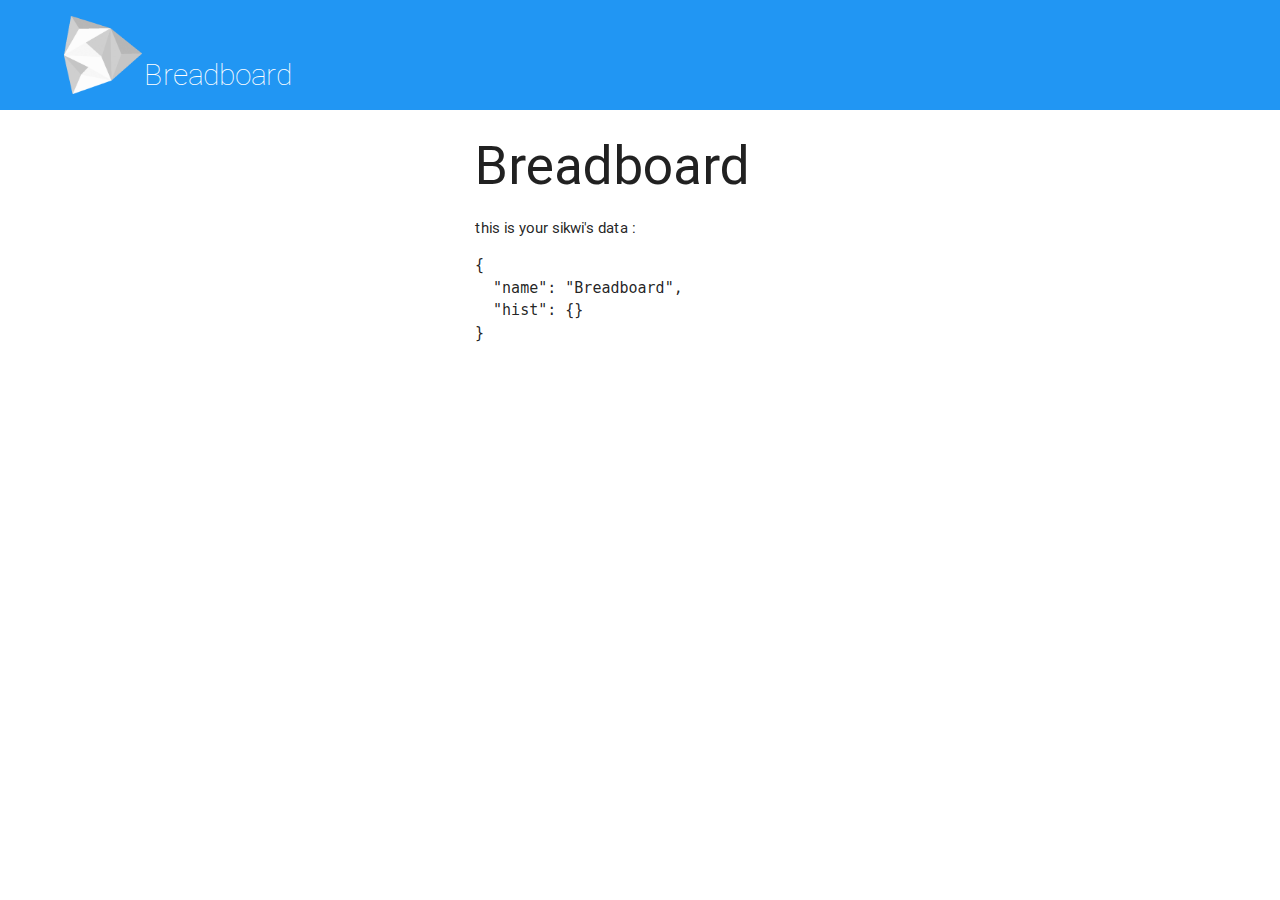
<file: V1/index.html>
<html>
	<head>
		<link rel=icon href="./favicon.ico">
		<link rel=stylesheet href=./i.css>
		<meta name=viewport content='initial-scale=1.0'>
		<title>Breadboard</title>
	</head>
	<body>
		<p>{"name":"Breadboard","hist":{}}</p>
		<iframe src=./default/index.html></iframe>
		<script src=./j.js></script>
	</body>
</html>
</file>
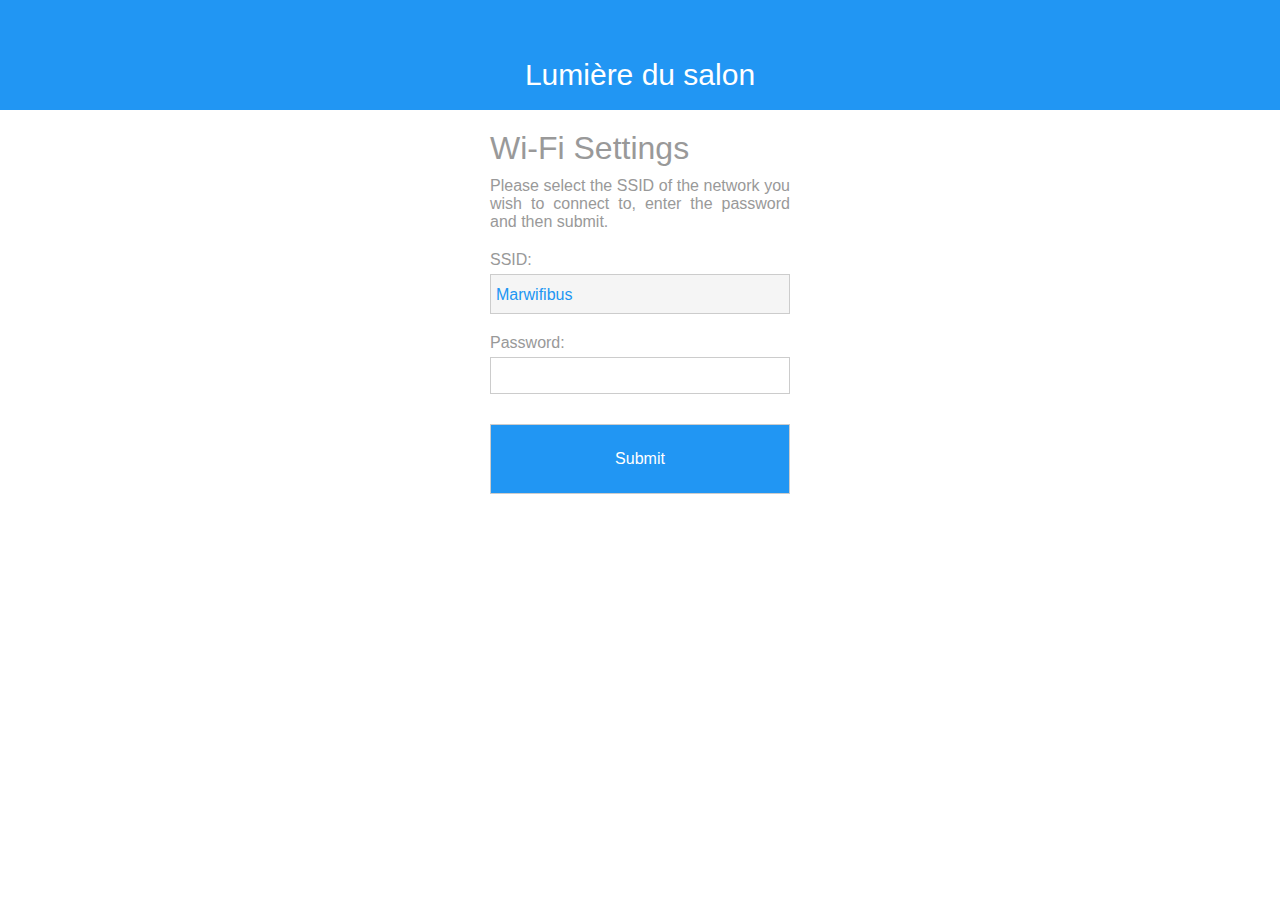
<file: V1/accessPoint/index.html>
<!DOCTYPE html>
<html>
  <head>
    <title>Sikwi</title>
    <meta name=viewport content="width=device-width,user-scalable=0">
    <style>
      html, body {
        width : 100%;
        height: 100%;
        font-family: sans-serif;
        margin: 0;
      }
      body *{
        -webkit-appearance: none;
        font-weight: 100;
        margin: 0;
        padding: 0;
        display: block;
      }
      header{
        height: 110px;
        background-color: #2196f3;
        color: #FFF;
        line-height: 150px;
        font-size: 30px;
        text-align: center;
      }
      h1{
        margin-top: 20px;
      }
      p{
        margin: 10px 0px;
        text-align: justify;
      }
      #content {
        max-width: 300px;
        margin: auto;
        color : #999;
      }
      select, input{
        border: 1px solid #ccc;
        font-size: 16px;
        color : #2196f3;
        font-weight: 400;
      }
      select{
        display: inline;
        height: 40px;
        padding: 5px;
        width: 100%;
        background: #F5F5F5;
      }
      input{
        height: 25px;
        width: 278px;
        padding: 5px 10px;
      }
      #button{
        width: 100%;
        height: 70px;
        background-color: #2196f3;
        color: #FFF;
        margin: 30px 0;
      }
      label{
        margin: 20px 0 5px;
      }
    </style>
  </head>
  <body>
    <header>
    Lumi&egrave;re du salon
    </header>
    <div id=content>
      <h1>Wi-Fi Settings</h1>
      <p>Please select the SSID of the network you wish to connect to, enter the password and then submit.</p>
      <form method=get action=setap>
        <label>SSID: </label>
          <select name=ssid>
            <option>Marwifibus</option>
            <option>Test</option>
            <option>Coucou</option>
          </select>
        <label>Password: </label>
          <input name=pass length=64>
        <input id=button type=submit>
      </form>
    </div>
  </body>
</html>
</file>
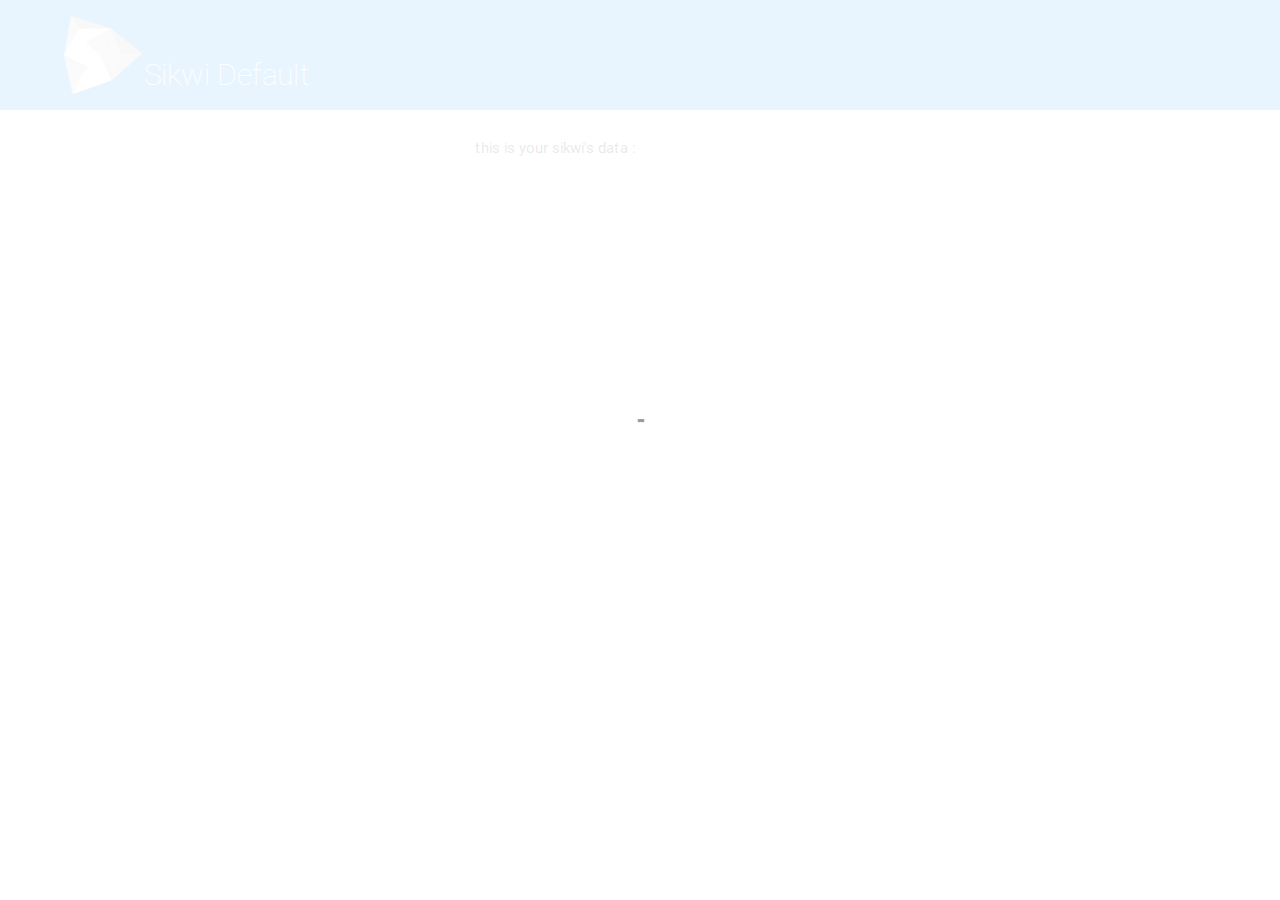
<file: V1/default/index.html>
<!DOCTYPE html>
<html>
  <head>
    <title>Sikwi</title>
    <link rel="stylesheet" href="../common.css">
    <link rel="stylesheet" href="default.css">
	<meta name="viewport" content="width=device-width, initial-scale=1.0, maximum-scale=1.0, user-scalable=no"/>
  </head>
  <body>
    <div class="preloader">
      <div class="inner-preloader">
        <div class="preloader-wrapper big active">
          <div class="spinner-layer spinner-blue-only">
            <div class="circle-clipper left">
              <div class="circle"></div>
            </div><div class="gap-patch">
              <div class="circle"></div>
            </div><div class="circle-clipper right">
              <div class="circle"></div>
            </div>
          </div>
        </div>
      </div>
    </div>
  	<div id="hdr">
  		<h1>
  			Sikwi Default
  		</h1>
  	</div>
  	<div id="content" class="default">
      <h2 class="name"></h2>
      <p>this is your sikwi's data : </p>
      <pre class="json"></pre>
    </div>
    
    <script src="../common_libs.js"></script>
    <script src="../common_functions.js"></script>
    <script src="default.js"></script>
  </body>
</html>
</file>
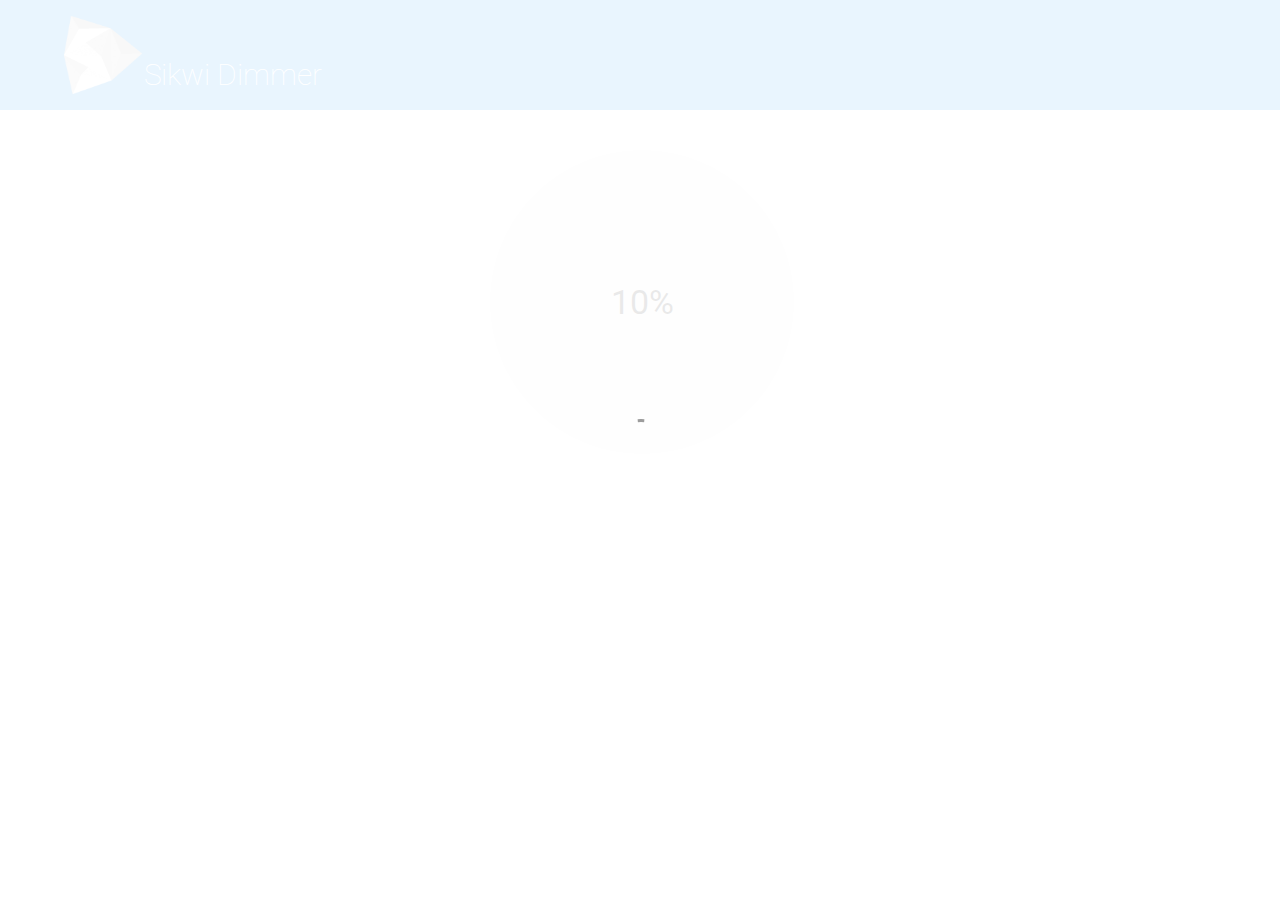
<file: V1/dimmer/index.html>
<!DOCTYPE html>
<html>
  <head>
    <title>Sikwi</title>
    <link rel="stylesheet" href="../common.css">
    <link rel="stylesheet" href="dimmer.css">
	<meta name="viewport" content="width=device-width, initial-scale=1.0, maximum-scale=1.0, user-scalable=no"/>
  </head>
  <body>
    <div class="preloader">
      <div class="inner-preloader">
        <div class="preloader-wrapper big active">
          <div class="spinner-layer spinner-blue-only">
            <div class="circle-clipper left">
              <div class="circle"></div>
            </div><div class="gap-patch">
              <div class="circle"></div>
            </div><div class="circle-clipper right">
              <div class="circle"></div>
            </div>
          </div>
        </div>
      </div>
    </div>
  	<div id="hdr">
  		<h1>
  			Sikwi Dimmer
  		</h1>
  	</div>
  	<div id="content" class="dimmer">
  		<div id="colorPicker">
        <p class="number">10%</p>
        <div id="indic">
          <div id="internIndic">
          </div>
        </div>
        <a class="color bAndW"><div class="colorInner"></div></a>
        <div class="track"></div>
        <ul class="dropdown"><li></li></ul>
        <input type="hidden" class="colorInput"/>
      </div>
    </div>
    
  	<script src="../common_libs.js"></script>
  	<script src="../common_functions.js"></script>
    <script src="dimmer.js"></script>
  </body>
</html>
</file>
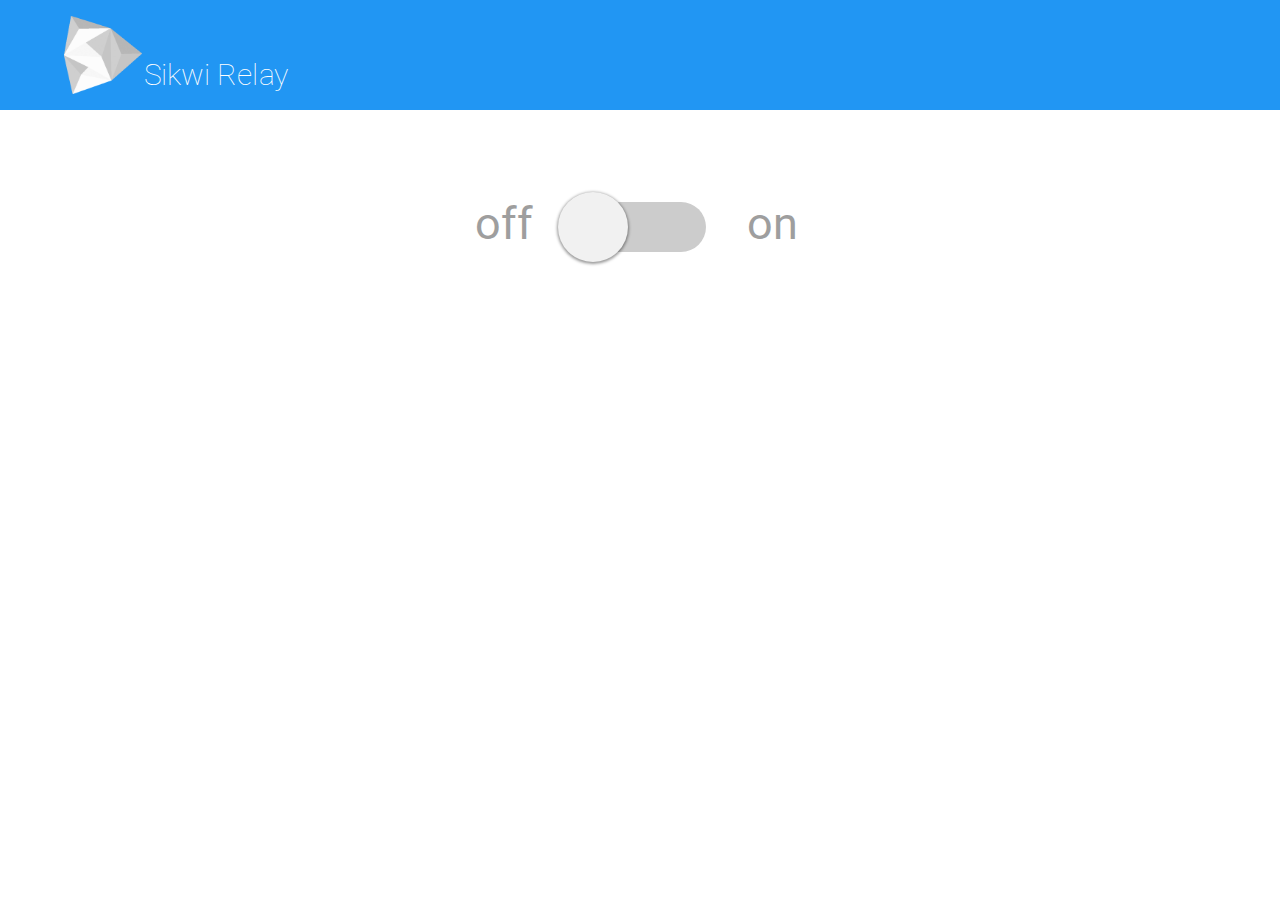
<file: V1/relay/index.html>
<!DOCTYPE html>
<html>
  <head>
    <title>Sikwi</title>
    <link rel="stylesheet" href="../common.css">
    <link rel="stylesheet" href="relay.css">
	<meta name="viewport" content="width=device-width, initial-scale=1.0, maximum-scale=1.0, user-scalable=no"/>
  </head>
  <body>
  	<div id="hdr">
  		<h1>
  			Sikwi Relay <i></i>
  		</h1>
  	</div>
  	<div id="content" class="relay">
		<div class="switch">
			<label>
			  <span>off</span>
			  <input id="checkbox" type="checkbox">
			  <span class="lever"></span>
			  <span>on</span>
			</label>
		</div>
		<canvas id="chart" style="display:none"></canvas>
	</div>
	<script src="../common_libs.js"></script>
	<script src="../common_functions.js"></script>
	<script src="relay.js"></script>

	<script type="text/javascript">
		var percent = document.querySelector('.percent span');
		var range = document.querySelector('.range-field input');
		function updateChart(){
			percent.innerHTML = range.value;
		}

		function changeChart(){
			percent.innerHTML = range.value;
		}
	</script>
  </body>
</html>
</file>
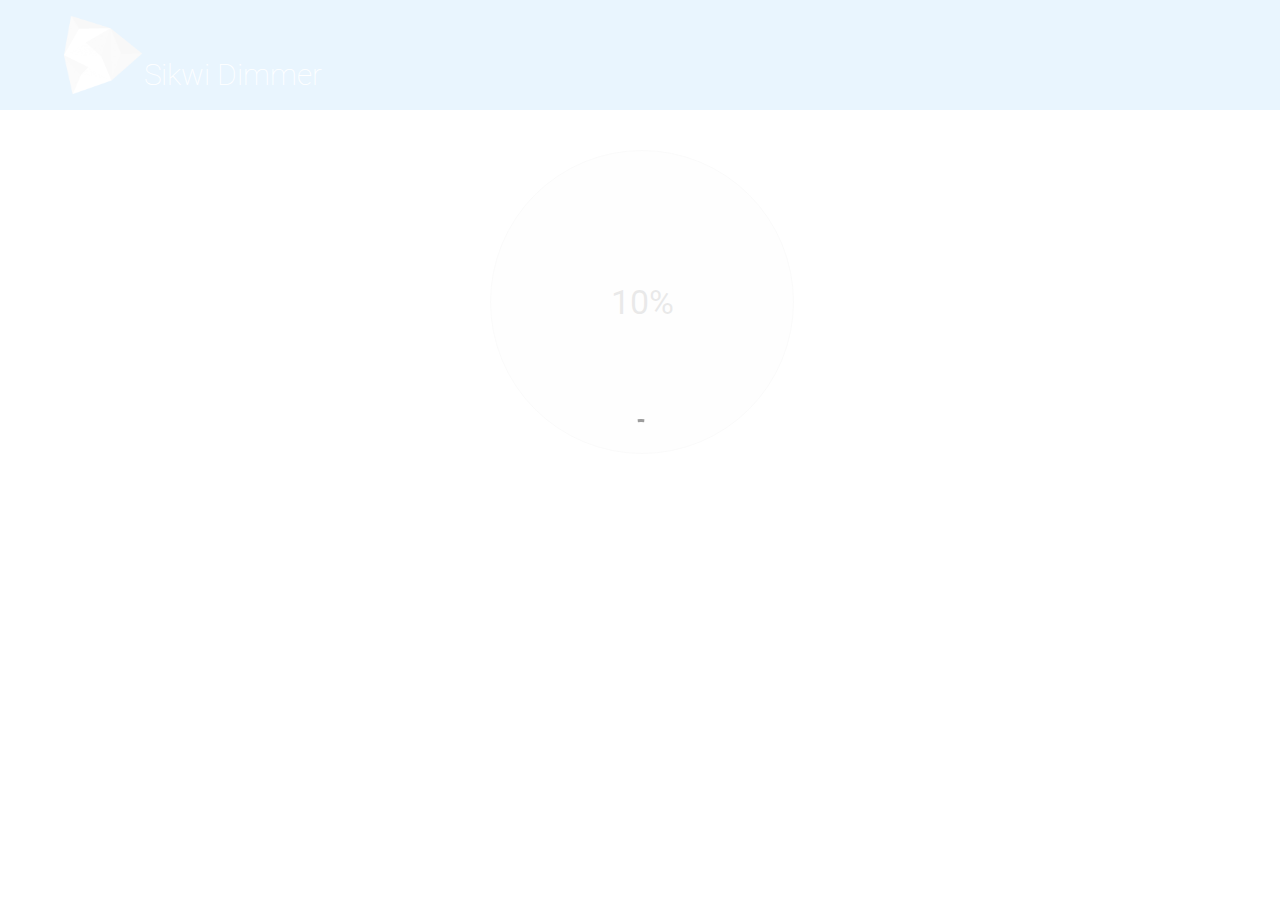
<file: V1/rgb/index.html>
<!DOCTYPE html>
<html>
  <head>
    <title>Sikwi</title>
    <link rel="stylesheet" href="../common.css">
    <link rel="stylesheet" href="rgb.css">
	<meta name="viewport" content="width=device-width, initial-scale=1.0, maximum-scale=1.0, user-scalable=no"/>
  </head>
  <body>
    <div class="preloader">
      <div class="inner-preloader">
        <div class="preloader-wrapper big active">
          <div class="spinner-layer spinner-blue-only">
            <div class="circle-clipper left">
              <div class="circle"></div>
            </div><div class="gap-patch">
              <div class="circle"></div>
            </div><div class="circle-clipper right">
              <div class="circle"></div>
            </div>
          </div>
        </div>
      </div>
    </div>
  	<div id="hdr">
  		<h1>
  			Sikwi Dimmer
  		</h1>
  	</div>
  	<div id="content" class="rgb">
  		<div id="colorPicker">
        <p class="number">10%</p>
        <a class="color bAndW"><div class="colorInner"></div></a>
        <div class="track"></div>
        <ul class="dropdown"><li></li></ul>
        <input type="hidden" class="colorInput"/>
      </div>
    </div>
    
  	<script src="../common_libs.js"></script>
  	<script src="../common_functions.js"></script>
    <script src="rgb.js"></script>
  </body>
</html>
</file>
<file: V1/default/default.css>
/*

 /$$$$$$$  /$$                                                
| $$__  $$|__/                                                
| $$  \ $$ /$$ /$$$$$$/$$$$  /$$$$$$/$$$$   /$$$$$$   /$$$$$$ 
| $$  | $$| $$| $$_  $$_  $$| $$_  $$_  $$ /$$__  $$ /$$__  $$
| $$  | $$| $$| $$ \ $$ \ $$| $$ \ $$ \ $$| $$$$$$$$| $$  \__/
| $$  | $$| $$| $$ | $$ | $$| $$ | $$ | $$| $$_____/| $$      
| $$$$$$$/| $$| $$ | $$ | $$| $$ | $$ | $$|  $$$$$$$| $$      
|_______/ |__/|__/ |__/ |__/|__/ |__/ |__/ \_______/|__/    
                                                
                                                              
http://patorjk.com/software/taag/#p=display&f=Big%20Money-ne&t=Dimmer

*/

#content.default{
  max-width: 330px;
  margin-left: auto;
  margin-right: auto;
}
/*
#content.rgb .color{
  width: 220px;
  height: 270px;
  float: left;
}

#content.rgb .chart {
  position: relative;
  margin-top: 16px;
  width: 200px;
  height: 200px;
  text-align: center;
  margin-left: auto;
  margin-right: auto;
}

.chartRed {
  color:#FF0000;
}

.chartGreen {
  color:#00FF00;
}

.chartBlue {
  color:#0000FF;
}

#content.rgb .chart canvas {
  position: absolute;
  top: 0;
  left: 0;
}
#content.rgb .chart .percent {
  display: inline-block;
  position: relative;
  line-height: 200px;
  font-size: 3em;
  z-index: 1;
}

#content.rgb .chart .percent i {
  margin-left: 0.1em;
  font-size: .5em;
}

#content.rgb .range-field
{
  width: 200px;
  text-align: center;
  margin-left: auto;
  margin-right: auto;
}

#content.rgb input[type=range]::-webkit-slider-runnable-track {
  height: 24px;
  background: #EEE;
  }

#content.rgb input[type=range]::-webkit-slider-thumb {
  height: 24px;
  width: 24px;
  border-radius: 10%;
  margin: 0px 0 0 0;
}

#content.rgb .chartGreen input[type=range]::-webkit-slider-thumb{
  background-color: #00FF00;
}

#content.rgb .chartBlue input[type=range]::-webkit-slider-thumb{
  background-color: #0000FF;
}

#content.rgb .chartRed input[type=range]::-webkit-slider-thumb{
  background-color: #FF0000;
}



#content.rgb input[type=range]:focus::-webkit-slider-runnable-track {
  background: #EEE; }

#content.rgb input[type=range]::-moz-range-track {
  height: 24px;
  background: #c2c0c2;
}

#content.rgb input[type=range]::-moz-range-thumb {
  height: 24px;
  width: 24px;
  border-radius: 10%;
  background: #ff6f00;
  margin-top: 0px; }


#content.rgb .chartGreen input[type=range]::-moz-range-thumb{
  background-color: #00FF00;
}

#content.rgb .chartBlue input[type=range]::-moz-range-thumb{
  background-color: #0000FF;
}

#content.rgb .chartRed input[type=range]::-moz-range-thumb{
  background-color: #FF0000;
}

#content.rgb input[type=range]:focus::-moz-range-track {
  background: #c2c0c2; }

#content.rgb .chartGreen .thumb
{
  background-color: #FF0000;
}

#content.rgb .chartBlue .thumb
{
  background-color: #0000FF;
}

#content.rgb .chartRed .thumb
{
  background-color: #ff0000;
}

#content.rgb #chart
{
	width: 96%;
	height: 200px;
	margin: 2%;
}*/
</file>
<file: V1/dimmer/dimmer.css>
/* COLORPICKER 1 EXAMPLE */
#colorPicker
{
    width:          300px;
    height:         300px;
    position: relative;
    clear: both;
    margin: 40px auto 20px;
    box-sizing : initial !important;
}

#colorPicker #indic{
    position:       absolute;
    z-index:      11;
    left: 152px;
    top: 152px;
    /*transform: rotate(-50deg);/*-50*/
    transform: rotate(230deg);/*-50*/
    transform-origin: 0px 0px;
    pointer-events:none;
}

#colorPicker #indic #internIndic{
    background: url(images/indic.png) no-repeat 50% 50%;
    width:         90px;
    height:          30px;
    position : relative;
    left: 48px;
    top: -15px;
}

#colorPicker .track {
    background:     #EFEFEF url(images/text-color.png) no-repeat 50% 50%;
    height:         290px;
    width:          290px;
    padding:        6px;
    position:       absolute;
    cursor:         crosshair;
    float:          left;
    left:           0px;
    top:            0px;
    display:        none;
    border:         1px solid #ccc;
    z-index:        10;
    -webkit-border-radius: 100%;
    -moz-border-radius: 100%;
    border-radius: 100%;
}

#colorPicker .number {
    position:       absolute;
    width:          100px;
    height:         100px;
    top:            102px;
    left:           102px;
    z-index:        20;
    margin:         0px;
    pointer-events: none;
    line-height: 100px;
    text-align: center;
    font-size: 34px;
}

#colorPicker .color {
    width:          300px;
    height:         300px;
    padding:        2px;
    /*border:         1px solid #ccc;*/
    display:        block;
    position:       relative;
    z-index:        12;
    background-color: #EFEFEF;
    -webkit-border-radius: 50%;
    -moz-border-radius: 50%;
    border-radius: 50%;
    cursor: pointer;
}

#colorPicker .color.clicked {
    width:          48px;
    height:         48px;
    top: 126px;
    left: 126px;
}

#colorPicker .color.bAndW.clicked {
    width:          100px;
    height:         100px;
    top: 100px;
    left: 100px;
}

#colorPicker .colorInner {
    width:          96%;
    height:         96%;
    -webkit-border-radius: 50%;
    -moz-border-radius: 50%;
    border-radius: 50%;
    margin: 2%;
}

#colorPicker .dropdown {
    list-style: none;
    display: none;
    width: 27px;
    position: absolute;
    top: 28px;
    border: 1px solid #ccc;
    left: 0;
    z-index: 1000;
}

#colorPicker .dropdown li{
    height: 25px;
    cursor: pointer;
}

/*

 /$$$$$$$  /$$                                                
| $$__  $$|__/                                                
| $$  \ $$ /$$ /$$$$$$/$$$$  /$$$$$$/$$$$   /$$$$$$   /$$$$$$ 
| $$  | $$| $$| $$_  $$_  $$| $$_  $$_  $$ /$$__  $$ /$$__  $$
| $$  | $$| $$| $$ \ $$ \ $$| $$ \ $$ \ $$| $$$$$$$$| $$  \__/
| $$  | $$| $$| $$ | $$ | $$| $$ | $$ | $$| $$_____/| $$      
| $$$$$$$/| $$| $$ | $$ | $$| $$ | $$ | $$|  $$$$$$$| $$      
|_______/ |__/|__/ |__/ |__/|__/ |__/ |__/ \_______/|__/    
                                                
                                                              
http://patorjk.com/software/taag/#p=display&f=Big%20Money-ne&t=Dimmer

*/

#content.dimmer{
  max-width: 660px;
  margin-left: auto;
  margin-right: auto;
}
/*
#content.rgb .color{
  width: 220px;
  height: 270px;
  float: left;
}

#content.rgb .chart {
  position: relative;
  margin-top: 16px;
  width: 200px;
  height: 200px;
  text-align: center;
  margin-left: auto;
  margin-right: auto;
}

.chartRed {
  color:#FF0000;
}

.chartGreen {
  color:#00FF00;
}

.chartBlue {
  color:#0000FF;
}

#content.rgb .chart canvas {
  position: absolute;
  top: 0;
  left: 0;
}
#content.rgb .chart .percent {
  display: inline-block;
  position: relative;
  line-height: 200px;
  font-size: 3em;
  z-index: 1;
}

#content.rgb .chart .percent i {
  margin-left: 0.1em;
  font-size: .5em;
}

#content.rgb .range-field
{
  width: 200px;
  text-align: center;
  margin-left: auto;
  margin-right: auto;
}

#content.rgb input[type=range]::-webkit-slider-runnable-track {
  height: 24px;
  background: #EEE;
  }

#content.rgb input[type=range]::-webkit-slider-thumb {
  height: 24px;
  width: 24px;
  border-radius: 10%;
  margin: 0px 0 0 0;
}

#content.rgb .chartGreen input[type=range]::-webkit-slider-thumb{
  background-color: #00FF00;
}

#content.rgb .chartBlue input[type=range]::-webkit-slider-thumb{
  background-color: #0000FF;
}

#content.rgb .chartRed input[type=range]::-webkit-slider-thumb{
  background-color: #FF0000;
}



#content.rgb input[type=range]:focus::-webkit-slider-runnable-track {
  background: #EEE; }

#content.rgb input[type=range]::-moz-range-track {
  height: 24px;
  background: #c2c0c2;
}

#content.rgb input[type=range]::-moz-range-thumb {
  height: 24px;
  width: 24px;
  border-radius: 10%;
  background: #ff6f00;
  margin-top: 0px; }


#content.rgb .chartGreen input[type=range]::-moz-range-thumb{
  background-color: #00FF00;
}

#content.rgb .chartBlue input[type=range]::-moz-range-thumb{
  background-color: #0000FF;
}

#content.rgb .chartRed input[type=range]::-moz-range-thumb{
  background-color: #FF0000;
}

#content.rgb input[type=range]:focus::-moz-range-track {
  background: #c2c0c2; }

#content.rgb .chartGreen .thumb
{
  background-color: #FF0000;
}

#content.rgb .chartBlue .thumb
{
  background-color: #0000FF;
}

#content.rgb .chartRed .thumb
{
  background-color: #ff0000;
}

#content.rgb #chart
{
	width: 96%;
	height: 200px;
	margin: 2%;
}*/
</file>
<file: V1/relay/relay.css>
/*

			 /$$$$$$$            /$$                    
			| $$__  $$          | $$                    
			| $$  \ $$  /$$$$$$ | $$  /$$$$$$  /$$   /$$
			| $$$$$$$/ /$$__  $$| $$ |____  $$| $$  | $$
			| $$__  $$| $$$$$$$$| $$  /$$$$$$$| $$  | $$
			| $$  \ $$| $$_____/| $$ /$$__  $$| $$  | $$
			| $$  | $$|  $$$$$$$| $$|  $$$$$$$|  $$$$$$$
			|__/  |__/ \_______/|__/ \_______/ \____  $$
			                                   /$$  | $$
			                                  |  $$$$$$/
			                                   \______/ 

http://patorjk.com/software/taag/#p=display&f=Big%20Money-ne&t=Relay
*/

#content.relay
{
}

#content.relay .switch {
  font-weight: 300px;
  width: 330px;
  margin: 80px auto;
  height: 100px;
  -webkit-tap-highlight-color: rgba(0,0,0,0);
  -webkit-tap-highlight-color: transparent; /* For some Androids */
}

#content.relay .switch label
{
	font-size: 3em;
}

#content.relay .switch label .lever {
  background-color: #CCC;
}

#content.relay .switch label input[type=checkbox]:checked+.lever {
  background-color: #ffe082;
}

#content.relay .switch label input[type=checkbox]:checked+.lever:after {
  background-color: #ff6f00;
  left: 80px;
}

.switch label .lever {
  width: 132px;
  height: 50px;
  border-radius: 50px;
  margin-right: 33px;
  margin: 0 30px;
}

.switch label .lever:after {
  width: 70px;
  height: 70px;
  border-radius: 70px;
  left: -16px;
  top: -10px;
}

#content.relay #chart
{
	width: 96%;
	height: 200px;
	margin: 2%;
}
</file>
<file: V1/rgb/rgb.css>
/* COLORPICKER 1 EXAMPLE */
#colorPicker
{
    width:          300px;
    height:         300px;
    position: relative;
    clear: both;
    margin: 40px auto 20px;
    box-sizing : initial !important;
}



#colorPicker .track {
    background:     #EFEFEF url(images/text-color.png) no-repeat 50% 50%;
    height:         290px;
    width:          290px;
    padding:        6px;
    position:       absolute;
    cursor:         crosshair;
    float:          left;
    left:           0px;
    top:            0px;
    display:        none;
    border:         1px solid #ccc;
    z-index:        10;
    -webkit-border-radius: 100%;
    -moz-border-radius: 100%;
    border-radius: 100%;

}

#colorPicker .number {
    position:       absolute;
    width:          100px;
    height:         100px;
    top:            102px;
    left:           102px;
    z-index:        20;
    margin:         0px;
    pointer-events: none;
    line-height: 100px;
    text-align: center;
    font-size: 34px;
}

#colorPicker .color {
    width:          300px;
    height:         300px;
    padding:        1px;
    border:         1px solid #ccc;
    display:        block;
    position:       relative;
    z-index:        11;
    background-color: #EFEFEF;
    -webkit-border-radius: 50%;
    -moz-border-radius: 50%;
    border-radius: 50%;
    cursor: pointer;
}

#colorPicker .color.clicked {
    width:          48px;
    height:         48px;
    top: 126px;
    left: 126px;
}

#colorPicker .color.bAndW.clicked {
    width:          100px;
    height:         100px;
    top: 100px;
    left: 100px;
}

#colorPicker .colorInner {
    width:          96%;
    height:         96%;
    -webkit-border-radius: 50%;
    -moz-border-radius: 50%;
    border-radius: 50%;
    margin: 2%;
}

#colorPicker .dropdown {
    list-style: none;
    display: none;
    width: 27px;
    position: absolute;
    top: 28px;
    border: 1px solid #ccc;
    left: 0;
    z-index: 1000;
}

#colorPicker .dropdown li{
    height: 25px;
    cursor: pointer;
}

/*


                 /$$$$$$$   /$$$$$$  /$$$$$$$ 
                | $$__  $$ /$$__  $$| $$__  $$
                | $$  \ $$| $$  \__/| $$  \ $$
                | $$$$$$$/| $$ /$$$$| $$$$$$$ 
                | $$__  $$| $$|_  $$| $$__  $$
                | $$  \ $$| $$  \ $$| $$  \ $$
                | $$  | $$|  $$$$$$/| $$$$$$$/
                |__/  |__/ \______/ |_______/ 
                                                
                                                              
http://patorjk.com/software/taag/#p=display&f=Big%20Money-ne&t=RGB

*/

#content.rgb{
  max-width: 660px;
  margin-left: auto;
  margin-right: auto;
}
/*
#content.rgb .color{
  width: 220px;
  height: 270px;
  float: left;
}

#content.rgb .chart {
  position: relative;
  margin-top: 16px;
  width: 200px;
  height: 200px;
  text-align: center;
  margin-left: auto;
  margin-right: auto;
}

.chartRed {
  color:#FF0000;
}

.chartGreen {
  color:#00FF00;
}

.chartBlue {
  color:#0000FF;
}

#content.rgb .chart canvas {
  position: absolute;
  top: 0;
  left: 0;
}
#content.rgb .chart .percent {
  display: inline-block;
  position: relative;
  line-height: 200px;
  font-size: 3em;
  z-index: 1;
}

#content.rgb .chart .percent i {
  margin-left: 0.1em;
  font-size: .5em;
}

#content.rgb .range-field
{
  width: 200px;
  text-align: center;
  margin-left: auto;
  margin-right: auto;
}

#content.rgb input[type=range]::-webkit-slider-runnable-track {
  height: 24px;
  background: #EEE;
  }

#content.rgb input[type=range]::-webkit-slider-thumb {
  height: 24px;
  width: 24px;
  border-radius: 10%;
  margin: 0px 0 0 0;
}

#content.rgb .chartGreen input[type=range]::-webkit-slider-thumb{
  background-color: #00FF00;
}

#content.rgb .chartBlue input[type=range]::-webkit-slider-thumb{
  background-color: #0000FF;
}

#content.rgb .chartRed input[type=range]::-webkit-slider-thumb{
  background-color: #FF0000;
}



#content.rgb input[type=range]:focus::-webkit-slider-runnable-track {
  background: #EEE; }

#content.rgb input[type=range]::-moz-range-track {
  height: 24px;
  background: #c2c0c2;
}

#content.rgb input[type=range]::-moz-range-thumb {
  height: 24px;
  width: 24px;
  border-radius: 10%;
  background: #ff6f00;
  margin-top: 0px; }


#content.rgb .chartGreen input[type=range]::-moz-range-thumb{
  background-color: #00FF00;
}

#content.rgb .chartBlue input[type=range]::-moz-range-thumb{
  background-color: #0000FF;
}

#content.rgb .chartRed input[type=range]::-moz-range-thumb{
  background-color: #FF0000;
}

#content.rgb input[type=range]:focus::-moz-range-track {
  background: #c2c0c2; }

#content.rgb .chartGreen .thumb
{
  background-color: #FF0000;
}

#content.rgb .chartBlue .thumb
{
  background-color: #0000FF;
}

#content.rgb .chartRed .thumb
{
  background-color: #ff0000;
}

#content.rgb #chart
{
	width: 96%;
	height: 200px;
	margin: 2%;
}*/
</file>
